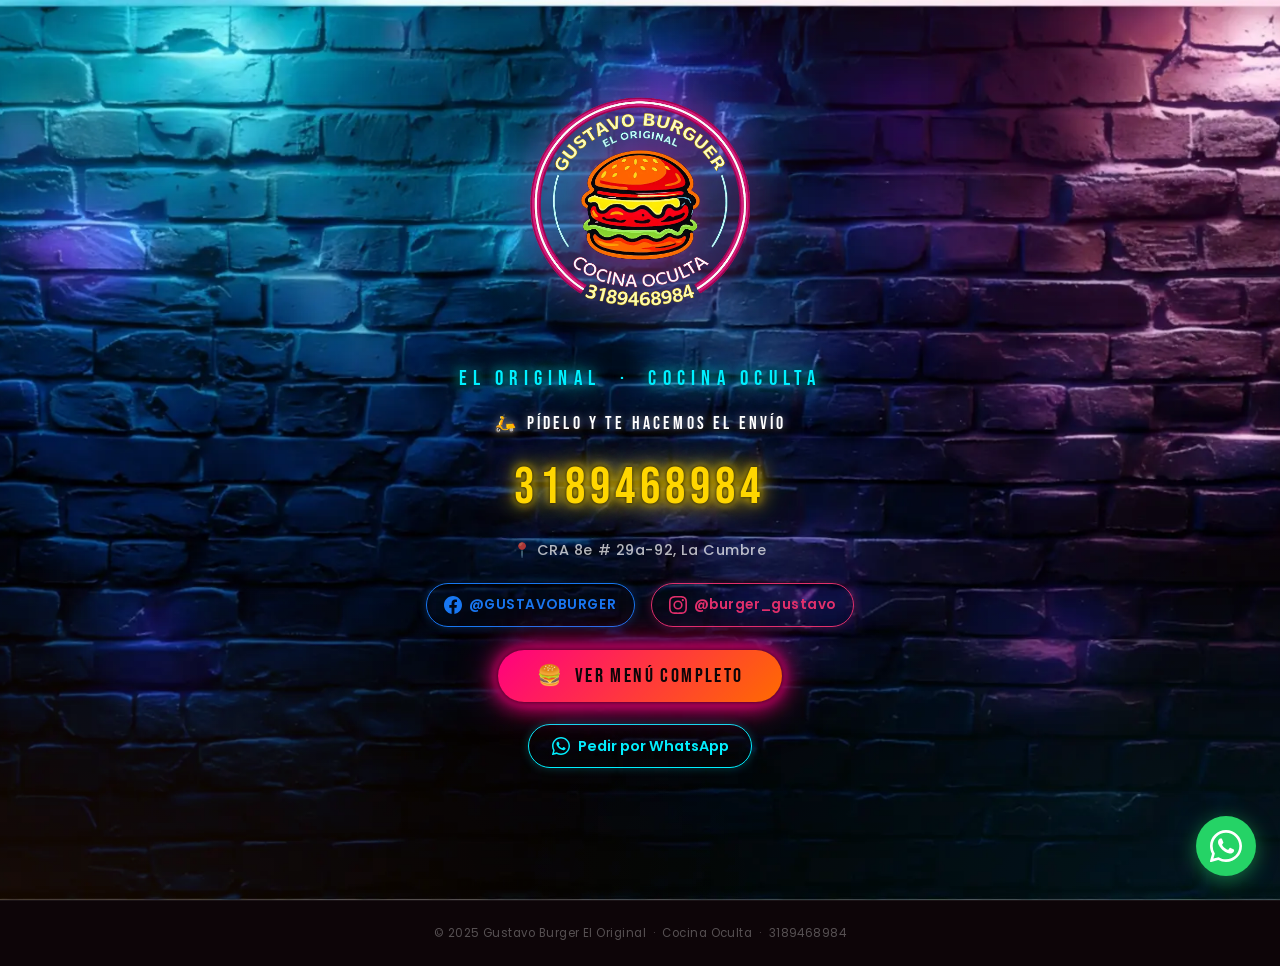
<file: index.html>
<!doctype html>
<html lang="es">
  <head>
    <meta charset="UTF-8" />
    <meta
      name="viewport"
      content="width=device-width, initial-scale=1.0, viewport-fit=cover"
    />
    <meta
      name="description"
      content="Gustavo Burger El Original — Cocina Oculta. Hamburguesas, perros calientes, parrilla y más. Pedidos al 3189468984."
    />
    <meta name="theme-color" content="#0d0508" />
    <title>Gustavo Burger · El Original</title>

    <!-- Google Fonts -->
    <link rel="preconnect" href="https://fonts.googleapis.com" />
    <link rel="preconnect" href="https://fonts.gstatic.com" crossorigin />
    <link
      href="https://fonts.googleapis.com/css2?family=Bebas+Neue&family=Poppins:wght@300;400;500;600;700&display=swap"
      rel="stylesheet"
    />

    <!-- Estilos globales -->
    <link rel="stylesheet" href="styles.css" />
  </head>
  <body>
    <!-- ====================== PORTADA ====================== -->
    <main class="hero">
      <!-- Logo oficial del cliente -->
      <div class="logo-img-wrap">
        <img
          src="images/logo.webp"
          alt="Gustavo Burger El Original — Cocina Oculta"
          fetchpriority="high"
          decoding="async"
        />
      </div>

      <!-- Tagline principal -->
      <p class="hero-tagline">EL ORIGINAL &nbsp;·&nbsp; COCINA OCULTA</p>

      <!-- Mensaje de delivery -->
      <p class="hero-delivery">
        <span>🛵</span>
        PÍDELO Y TE HACEMOS EL ENVÍO
      </p>

      <!-- Teléfono clickeable -->
      <a
        href="tel:3189468984"
        class="hero-phone"
        aria-label="Llamar al 3189468984"
      >
        3189468984
      </a>

      <!-- Dirección -->
      <p class="hero-address">📍 CRA 8e # 29a-92, La Cumbre</p>

      <!-- Redes sociales -->
      <div class="hero-social" aria-label="Redes sociales">
        <!-- Facebook -->
        <a
          href="https://www.facebook.com/share/1brHzKYqXW/"
          target="_blank"
          rel="noopener noreferrer"
          class="social-link fb"
          aria-label="Facebook @GUSTAVOBURGER"
        >
          <svg viewBox="0 0 24 24" aria-hidden="true">
            <path
              d="M24 12.073C24 5.404 18.627 0 12 0S0 5.404 0 12.073C0 18.1 4.388 23.094 10.125 24v-8.437H7.078v-3.49h3.047V9.41c0-3.025 1.791-4.697 4.533-4.697 1.312 0 2.686.236 2.686.236v2.97h-1.513c-1.491 0-1.956.93-1.956 1.885v2.268h3.328l-.532 3.49h-2.796V24C19.612 23.094 24 18.1 24 12.073z"
            />
          </svg>
          @GUSTAVOBURGER
        </a>
        <!-- Instagram -->
        <a
          href="https://www.instagram.com/burger_gustavo?igsh=NHB2Nmo4YnVldnhu"
          target="_blank"
          rel="noopener noreferrer"
          class="social-link ig"
          aria-label="Instagram @burger_gustavo"
        >
          <svg viewBox="0 0 24 24" aria-hidden="true">
            <path
              d="M12 2.163c3.204 0 3.584.012 4.85.07 3.252.148 4.771 1.691 4.919 4.919.058 1.265.069 1.645.069 4.849 0 3.205-.012 3.584-.069 4.849-.149 3.225-1.664 4.771-4.919 4.919-1.266.058-1.644.07-4.85.07-3.204 0-3.584-.012-4.849-.07-3.26-.149-4.771-1.699-4.919-4.92-.058-1.265-.07-1.644-.07-4.849 0-3.204.013-3.583.07-4.849.149-3.227 1.664-4.771 4.919-4.919 1.266-.057 1.645-.069 4.849-.069zM12 0C8.741 0 8.333.014 7.053.072 2.695.272.273 2.69.073 7.052.014 8.333 0 8.741 0 12c0 3.259.014 3.668.072 4.948.2 4.358 2.618 6.78 6.98 6.98C8.333 23.986 8.741 24 12 24c3.259 0 3.668-.014 4.948-.072 4.354-.2 6.782-2.618 6.979-6.98.059-1.28.073-1.689.073-4.948 0-3.259-.014-3.667-.072-4.947-.196-4.354-2.617-6.78-6.979-6.98C15.668.014 15.259 0 12 0zm0 5.838a6.162 6.162 0 100 12.324 6.162 6.162 0 000-12.324zM12 16a4 4 0 110-8 4 4 0 010 8zm6.406-11.845a1.44 1.44 0 100 2.881 1.44 1.44 0 000-2.881z"
            />
          </svg>
          @burger_gustavo
        </a>
      </div>

      <!-- CTA principal -->
      <a href="menu.html" class="btn-primary" aria-label="Ver el menú completo">
        🍔 &nbsp;VER MENÚ COMPLETO
      </a>

      <!-- Botón secundario WhatsApp -->
      <a
        href="https://wa.me/573189468984"
        target="_blank"
        rel="noopener noreferrer"
        class="btn-outline"
        aria-label="Pedir por WhatsApp"
      >
        <svg
          viewBox="0 0 24 24"
          width="18"
          height="18"
          fill="#00F0FF"
          aria-hidden="true"
        >
          <path
            d="M17.472 14.382c-.297-.149-1.758-.867-2.03-.967-.273-.099-.471-.148-.67.15-.197.297-.767.966-.94 1.164-.173.199-.347.223-.644.075-.297-.15-1.255-.463-2.39-1.475-.883-.788-1.48-1.761-1.653-2.059-.173-.297-.018-.458.13-.606.134-.133.298-.347.446-.52.149-.174.198-.298.298-.497.099-.198.05-.371-.025-.52-.075-.149-.669-1.612-.916-2.207-.242-.579-.487-.5-.669-.51-.173-.008-.371-.01-.57-.01-.198 0-.52.074-.792.372-.272.297-1.04 1.016-1.04 2.479 0 1.462 1.065 2.875 1.213 3.074.149.198 2.096 3.2 5.077 4.487.709.306 1.262.489 1.694.625.712.227 1.36.195 1.871.118.571-.085 1.758-.719 2.006-1.413.248-.694.248-1.289.173-1.413-.074-.124-.272-.198-.57-.347z"
          />
          <path
            d="M12 0C5.373 0 0 5.373 0 12c0 2.125.558 4.121 1.532 5.853L.057 23.057a.75.75 0 00.918.918l5.204-1.475A11.952 11.952 0 0012 24c6.627 0 12-5.373 12-12S18.627 0 12 0zm0 22c-1.891 0-3.667-.523-5.188-1.432l-.372-.224-3.862 1.095 1.095-3.861-.224-.372A9.956 9.956 0 012 12C2 6.477 6.477 2 12 2s10 4.477 10 10-4.477 10-10 10z"
          />
        </svg>
        Pedir por WhatsApp
      </a>
    </main>
    <!-- /hero -->

    <!-- ===== FOOTER ===== -->
    <footer class="site-footer">
      © 2025 Gustavo Burger El Original &nbsp;·&nbsp; Cocina Oculta
      &nbsp;·&nbsp; 3189468984
    </footer>

    <!-- ===== BOTÓN FLOTANTE WHATSAPP ===== -->
    <a
      href="https://wa.me/573189468984"
      target="_blank"
      rel="noopener noreferrer"
      class="whatsapp-fab"
      aria-label="Abrir chat de WhatsApp"
    >
      <svg viewBox="0 0 24 24" aria-hidden="true">
        <path
          d="M17.472 14.382c-.297-.149-1.758-.867-2.03-.967-.273-.099-.471-.148-.67.15-.197.297-.767.966-.94 1.164-.173.199-.347.223-.644.075-.297-.15-1.255-.463-2.39-1.475-.883-.788-1.48-1.761-1.653-2.059-.173-.297-.018-.458.13-.606.134-.133.298-.347.446-.52.149-.174.198-.298.298-.497.099-.198.05-.371-.025-.52-.075-.149-.669-1.612-.916-2.207-.242-.579-.487-.5-.669-.51-.173-.008-.371-.01-.57-.01-.198 0-.52.074-.792.372-.272.297-1.04 1.016-1.04 2.479 0 1.462 1.065 2.875 1.213 3.074.149.198 2.096 3.2 5.077 4.487.709.306 1.262.489 1.694.625.712.227 1.36.195 1.871.118.571-.085 1.758-.719 2.006-1.413.248-.694.248-1.289.173-1.413-.074-.124-.272-.198-.57-.347z"
        />
        <path
          d="M12 0C5.373 0 0 5.373 0 12c0 2.125.558 4.121 1.532 5.853L.057 23.057a.75.75 0 00.918.918l5.204-1.475A11.952 11.952 0 0012 24c6.627 0 12-5.373 12-12S18.627 0 12 0zm0 22c-1.891 0-3.667-.523-5.188-1.432l-.372-.224-3.862 1.095 1.095-3.861-.224-.372A9.956 9.956 0 012 12C2 6.477 6.477 2 12 2s10 4.477 10 10-4.477 10-10 10z"
        />
      </svg>
    </a>
  </body>
</html>
</file>
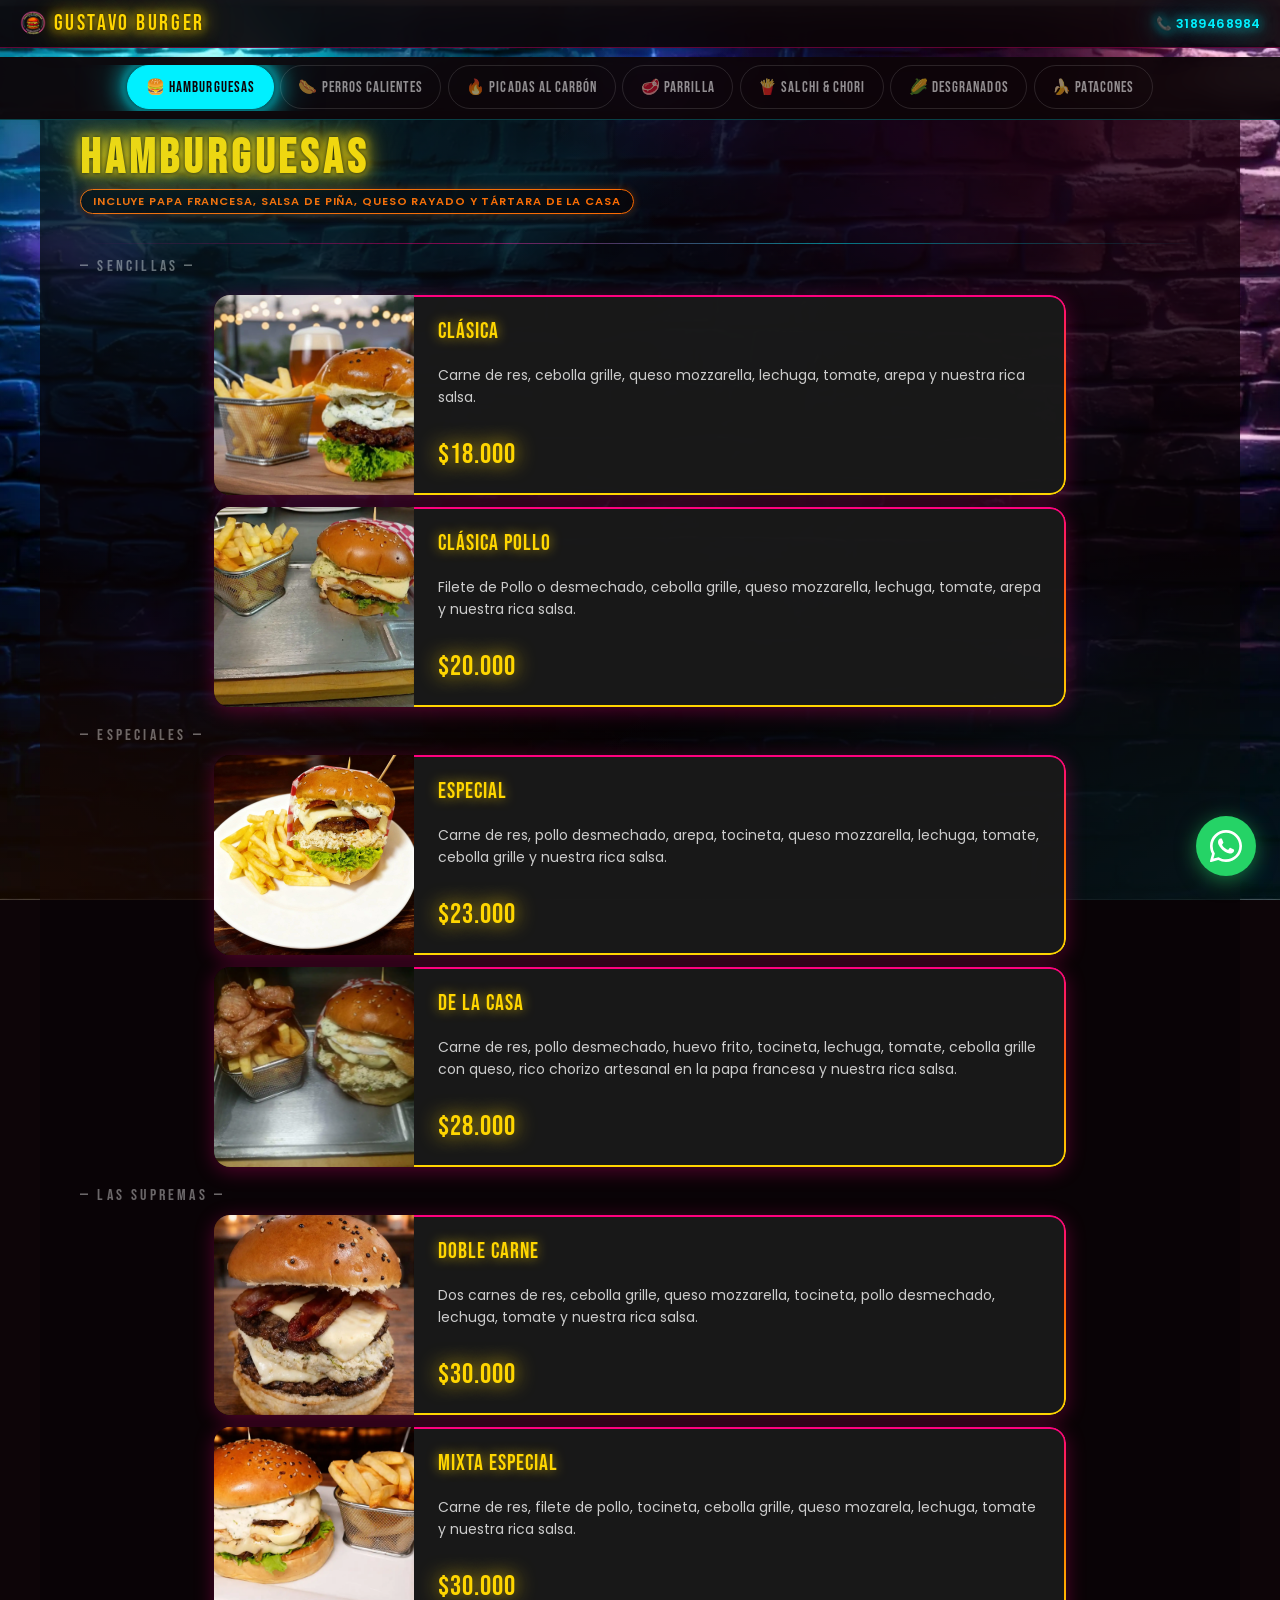
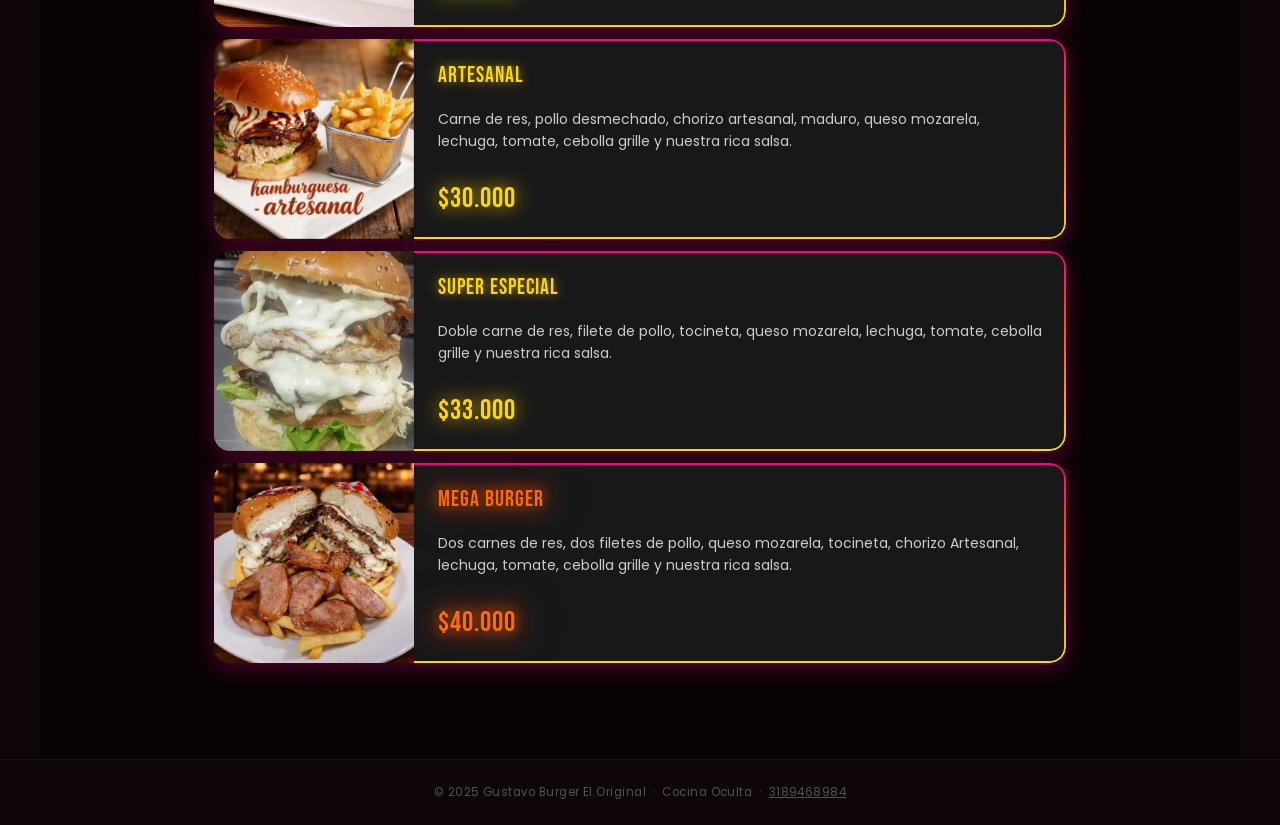
<file: menu.html>
<!doctype html>
<html lang="es">
  <head>
    <meta charset="UTF-8" />
    <meta
      name="viewport"
      content="width=device-width, initial-scale=1.0, viewport-fit=cover"
    />
    <meta name="theme-color" content="#0d0508" />
    <meta
      name="description"
      content="Menú completo de Gustavo Burger El Original — Hamburguesas, Perros Calientes, Parrilla, Picadas, Salchi & Chori Papas, Desgranados y Patacones."
    />
    <title>Menú · Gustavo Burger El Original</title>

    <!-- Google Fonts -->
    <link rel="preconnect" href="https://fonts.googleapis.com" />
    <link rel="preconnect" href="https://fonts.gstatic.com" crossorigin />
    <link
      href="https://fonts.googleapis.com/css2?family=Bebas+Neue&family=Poppins:wght@300;400;500;600;700&display=swap"
      rel="stylesheet"
    />

    <!-- Estilos globales -->
    <link rel="stylesheet" href="styles.css" />
  </head>
  <body>
    <!-- ====================== HEADER ====================== -->
    <header class="site-header">
      <a href="index.html" class="brand" aria-label="Volver a inicio">
        <img
          src="images/logo.webp"
          alt=""
          class="brand-logo"
          aria-hidden="true"
        />
        GUSTAVO BURGER
      </a>
      <a href="tel:3189468984" class="header-phone" aria-label="Llamar">
        📞 3189468984
      </a>
    </header>

    <!-- ====================== TABS NAV ====================== -->
    <nav class="tabs-wrapper" aria-label="Categorías del menú">
      <div class="tabs-scroll" role="tablist">
        <button
          class="tab-btn active"
          role="tab"
          aria-selected="true"
          aria-controls="panel-hamburguesas"
          data-tab="hamburguesas"
        >
          🍔 Hamburguesas
        </button>
        <button
          class="tab-btn"
          role="tab"
          aria-selected="false"
          aria-controls="panel-perros"
          data-tab="perros"
        >
          🌭 Perros Calientes
        </button>
        <button
          class="tab-btn"
          role="tab"
          aria-selected="false"
          aria-controls="panel-picadas"
          data-tab="picadas"
        >
          🔥 Picadas al Carbón
        </button>
        <button
          class="tab-btn"
          role="tab"
          aria-selected="false"
          aria-controls="panel-parrilla"
          data-tab="parrilla"
        >
          🥩 Parrilla
        </button>
        <button
          class="tab-btn"
          role="tab"
          aria-selected="false"
          aria-controls="panel-salchi"
          data-tab="salchi"
        >
          🍟 Salchi &amp; Chori
        </button>
        <button
          class="tab-btn"
          role="tab"
          aria-selected="false"
          aria-controls="panel-desgranados"
          data-tab="desgranados"
        >
          🌽 Desgranados
        </button>
        <button
          class="tab-btn"
          role="tab"
          aria-selected="false"
          aria-controls="panel-patacones"
          data-tab="patacones"
        >
          🍌 Patacones
        </button>
      </div>
    </nav>

    <!-- ====================== CONTENIDO DE TABS ====================== -->
    <main>
      <!-- ===== TAB 1: HAMBURGUESAS ===== -->
      <section
        id="panel-hamburguesas"
        class="tab-panel active"
        role="tabpanel"
        aria-labelledby="tab-hamburguesas"
      >
        <div class="tab-panel-header" style="margin-bottom: 1.2rem">
          <h1 class="category-title neon-title glow-yellow">Hamburguesas</h1>
          <span class="category-badge"
            >Incluye papa francesa, salsa de piña, queso rayado y tártara de la
            casa</span
          >

          <!-- Sub-sección: Sencillas -->
          <hr class="neon-divider" />
          <p
            style="
              font-family: &quot;Bebas Neue&quot;, cursive;
              font-size: 1rem;
              letter-spacing: 0.2em;
              color: rgba(255, 255, 255, 0.4);
              margin-bottom: 0.6rem;
            "
          >
            — SENCILLAS —
          </p>
        </div>

        <div class="products-grid">
          <!-- Clásica -->
          <article class="product-card">
            <div class="product-image-wrapper">
              <img
                src="images/productos/hamburguesas/hamburguesa%20sencilla.webp"
                alt="Hamburguesa Clásica - Gustavo Burger"
                class="product-image"
                loading="lazy"
                width="600"
                height="400"
              />
            </div>
            <div class="product-info">
              <h2 class="product-name">Clásica</h2>
              <p class="product-description">
                Carne de res, cebolla grille, queso mozzarella, lechuga, tomate,
                arepa y nuestra rica salsa.
              </p>
              <span class="product-price glow-white">$18.000</span>
            </div>
          </article>

          <!-- Clásica Pollo -->
          <article class="product-card">
            <div class="product-image-wrapper">
              <img
                src="images/productos/hamburguesas/hamburguesa%20clasica%20pollo.webp"
                alt="Hamburguesa Clásica Pollo - Gustavo Burger"
                class="product-image"
                loading="lazy"
                width="600"
                height="400"
              />
            </div>
            <div class="product-info">
              <h2 class="product-name">Clásica Pollo</h2>
              <p class="product-description">
                Filete de Pollo o desmechado, cebolla grille, queso mozzarella,
                lechuga, tomate, arepa y nuestra rica salsa.
              </p>
              <span class="product-price glow-white">$20.000</span>
            </div>
          </article>
        </div>
        <!-- /sencillas grid -->

        <!-- Sub-sección: Especiales -->
        <p
          style="
            font-family: &quot;Bebas Neue&quot;, cursive;
            font-size: 1rem;
            letter-spacing: 0.2em;
            color: rgba(255, 255, 255, 0.4);
            margin: 1.2rem 0 0.6rem;
          "
        >
          — ESPECIALES —
        </p>

        <div class="products-grid">
          <!-- Especial -->
          <article class="product-card">
            <div class="product-image-wrapper">
              <img
                src="images/productos/hamburguesas/hamburguesa%20especial.webp"
                alt="Hamburguesa Especial - Gustavo Burger"
                class="product-image"
                loading="lazy"
                width="600"
                height="400"
              />
            </div>
            <div class="product-info">
              <h2 class="product-name">Especial</h2>
              <p class="product-description">
                Carne de res, pollo desmechado, arepa, tocineta, queso
                mozzarella, lechuga, tomate, cebolla grille y nuestra rica
                salsa.
              </p>
              <span class="product-price glow-white">$23.000</span>
            </div>
          </article>

          <!-- De la Casa -->
          <article class="product-card">
            <div class="product-image-wrapper">
              <img
                src="images/productos/hamburguesas/hamburguesa de la casa.webp"
                alt="Hamburguesa De la Casa - Gustavo Burger"
                class="product-image"
                loading="lazy"
                width="600"
                height="400"
              />
            </div>
            <div class="product-info">
              <h2 class="product-name">De la Casa</h2>
              <p class="product-description">
                Carne de res, pollo desmechado, huevo frito, tocineta, lechuga,
                tomate, cebolla grille con queso, rico chorizo artesanal en la
                papa francesa y nuestra rica salsa.
              </p>
              <span class="product-price glow-white">$28.000</span>
            </div>
          </article>
        </div>
        <!-- /especiales grid -->

        <!-- Sub-sección: Las Supremas -->
        <p
          style="
            font-family: &quot;Bebas Neue&quot;, cursive;
            font-size: 1rem;
            letter-spacing: 0.2em;
            color: rgba(255, 255, 255, 0.4);
            margin: 1.2rem 0 0.6rem;
          "
        >
          — LAS SUPREMAS —
        </p>

        <div class="products-grid">
          <!-- Doble Carne -->
          <article class="product-card">
            <div class="product-image-wrapper">
              <img
                src="images/productos/hamburguesas/hamburguesa%20doble%20carne.webp"
                alt="Hamburguesa Doble Carne - Gustavo Burger"
                class="product-image"
                loading="lazy"
                width="600"
                height="400"
              />
            </div>
            <div class="product-info">
              <h2 class="product-name">Doble Carne</h2>
              <p class="product-description">
                Dos carnes de res, cebolla grille, queso mozzarella, tocineta,
                pollo desmechado, lechuga, tomate y nuestra rica salsa.
              </p>
              <span class="product-price glow-white">$30.000</span>
            </div>
          </article>

          <!-- Mixta Especial -->
          <article class="product-card">
            <div class="product-image-wrapper">
              <img
                src="images/productos/hamburguesas/hamburguesa%20mixta%20especial.webp"
                alt="Hamburguesa Mixta Especial - Gustavo Burger"
                class="product-image"
                loading="lazy"
                width="600"
                height="400"
              />
            </div>
            <div class="product-info">
              <h2 class="product-name">Mixta Especial</h2>
              <p class="product-description">
                Carne de res, filete de pollo, tocineta, cebolla grille, queso
                mozarela, lechuga, tomate y nuestra rica salsa.
              </p>
              <span class="product-price glow-white">$30.000</span>
            </div>
          </article>

          <!-- Artesanal -->
          <article class="product-card">
            <div class="product-image-wrapper">
              <img
                src="images/productos/hamburguesas/hamburguesa%20artesanal.webp"
                alt="Hamburguesa Artesanal - Gustavo Burger"
                class="product-image"
                loading="lazy"
                width="600"
                height="400"
              />
            </div>
            <div class="product-info">
              <h2 class="product-name">Artesanal</h2>
              <p class="product-description">
                Carne de res, pollo desmechado, chorizo artesanal, maduro, queso
                mozarela, lechuga, tomate, cebolla grille y nuestra rica salsa.
              </p>
              <span class="product-price glow-white">$30.000</span>
            </div>
          </article>

          <!-- Super Especial -->
          <article class="product-card">
            <div class="product-image-wrapper">
              <img
                src="images/productos/hamburguesas/hamburguesa%20super%20especial.webp"
                alt="Hamburguesa Super Especial - Gustavo Burger"
                class="product-image"
                loading="lazy"
                width="600"
                height="400"
              />
            </div>
            <div class="product-info">
              <h2 class="product-name">Super Especial</h2>
              <p class="product-description">
                Doble carne de res, filete de pollo, tocineta, queso mozarela,
                lechuga, tomate, cebolla grille y nuestra rica salsa.
              </p>
              <span class="product-price glow-white">$33.000</span>
            </div>
          </article>

          <!-- Mega Burger -->
          <article
            class="product-card"
            style="border-color: rgba(255, 107, 0, 0.45)"
          >
            <div class="product-image-wrapper">
              <img
                src="images/productos/hamburguesas/hamburguesa%20mega%20burger.webp"
                alt="Mega Burger - Gustavo Burger"
                class="product-image"
                loading="lazy"
                width="600"
                height="400"
              />
            </div>
            <div class="product-info">
              <h2
                class="product-name"
                style="color: var(--orange); text-shadow: var(--glow-orange)"
              >
                Mega Burger
              </h2>
              <p class="product-description">
                Dos carnes de res, dos filetes de pollo, queso mozarela,
                tocineta, chorizo Artesanal, lechuga, tomate, cebolla grille y
                nuestra rica salsa.
              </p>
              <span
                class="product-price"
                style="color: var(--orange); text-shadow: var(--glow-orange)"
                >$40.000</span
              >
            </div>
          </article>
        </div>
        <!-- /supremas grid -->
      </section>
      <!-- /hamburguesas -->

      <!-- ===== TAB 2: PERROS CALIENTES ===== -->
      <section
        id="panel-perros"
        class="tab-panel"
        role="tabpanel"
        aria-labelledby="tab-perros"
      >
        <div style="margin-bottom: 1.2rem">
          <h1 class="category-title neon-title glow-cyan">Perros Calientes</h1>
          <span class="category-badge"
            >Incluye papa francesa, salsa de piña, queso rayado y tártara de la
            casa</span
          >
          <div class="category-note">
            Todos nuestros perros son preparados con:
            <strong
              >salchicha americana, cebolla grille y queso mozarela
              gratinado</strong
            >
            y nuestras ricas salsas.
          </div>
        </div>

        <div class="products-grid">
          <!-- Perro Clásico -->
          <article class="product-card">
            <div class="product-image-wrapper">
              <img
                src="images/productos/perros%20calientes/perro%20clasico.webp"
                alt="Perro Clásico - Gustavo Burger"
                class="product-image"
                loading="lazy"
                width="600"
                height="400"
              />
            </div>
            <div class="product-info">
              <h2 class="product-name">Perro Clásico</h2>
              <p class="product-description">Lechuga, tomate, papa Ripi.</p>
              <span class="product-price glow-white">$16.000</span>
            </div>
          </article>

          <!-- Perro Especial -->
          <article class="product-card">
            <div class="product-image-wrapper">
              <img
                src="images/productos/perros%20calientes/perro%20especial.webp"
                alt="Perro Especial - Gustavo Burger"
                class="product-image"
                loading="lazy"
                width="600"
                height="400"
              />
            </div>
            <div class="product-info">
              <h2 class="product-name">Perro Especial</h2>
              <p class="product-description">
                Lechuga, tomate, papa Ripi, tocineta.
              </p>
              <span class="product-price glow-white">$19.000</span>
            </div>
          </article>

          <!-- Perro Americano -->
          <article class="product-card">
            <div class="product-image-wrapper">
              <img
                src="images/productos/perros%20calientes/perro%20americano.webp"
                alt="Perro Americano - Gustavo Burger"
                class="product-image"
                loading="lazy"
                width="600"
                height="400"
              />
            </div>
            <div class="product-info">
              <h2 class="product-name">Perro Americano</h2>
              <p class="product-description">
                Lechuga, tomate, papa Ripi, pollo desmechado.
              </p>
              <span class="product-price glow-white">$23.000</span>
            </div>
          </article>

          <!-- Perro Loco Americano -->
          <article class="product-card">
            <div class="product-image-wrapper">
              <img
                src="images/productos/perros%20calientes/perro%20loco%20americano.webp"
                alt="Perro Loco Americano - Gustavo Burger"
                class="product-image"
                loading="lazy"
                width="600"
                height="400"
              />
            </div>
            <div class="product-info">
              <h2 class="product-name">Perro Loco Americano</h2>
              <p class="product-description">Carne picada, pollo desmechado.</p>
              <span class="product-price glow-white">$25.000</span>
            </div>
          </article>

          <!-- Choriperro -->
          <article class="product-card">
            <div class="product-image-wrapper">
              <img
                src="images/productos/perros%20calientes/choriperro.webp"
                alt="Choriperro - Gustavo Burger"
                class="product-image"
                loading="lazy"
                width="600"
                height="400"
              />
            </div>
            <div class="product-info">
              <h2 class="product-name">Choriperro</h2>
              <p class="product-description">
                Chorizo picado, cebolla grille, lechuga, tomate, papa ripio,
                tártara de la casa y queso mozzarella gratinado.
              </p>
              <span class="product-price glow-white">$ 23.000</span>
            </div>
          </article>

          <!-- Mega Perro Gustavo Burguer -->
          <article
            class="product-card"
            style="border-color: rgba(255, 107, 0, 0.45)"
          >
            <div class="product-image-wrapper">
              <img
                src="images/productos/perros%20calientes/mega%20perro%20gustavo%20burger.webp"
                alt="Mega Perro Gustavo Burger - Gustavo Burger"
                class="product-image"
                loading="lazy"
                width="600"
                height="400"
              />
            </div>
            <div class="product-info">
              <h2
                class="product-name"
                style="color: var(--orange); text-shadow: var(--glow-orange)"
              >
                Mega Perro Gustavo Burguer
              </h2>
              <p class="product-description">
                Dos salchichas americanas, carne picada, pollo desmechado, maíz
                y tocineta.
              </p>
              <span
                class="product-price"
                style="color: var(--orange); text-shadow: var(--glow-orange)"
                >$40.000</span
              >
            </div>
          </article>
        </div>
        <!-- /perros grid -->
      </section>
      <!-- /perros -->

      <!-- ===== TAB 3: PICADAS AL CARBÓN ===== -->
      <section
        id="panel-picadas"
        class="tab-panel"
        role="tabpanel"
        aria-labelledby="tab-picadas"
      >
        <div style="margin-bottom: 1.2rem">
          <h1
            class="category-title neon-title"
            style="color: var(--orange); text-shadow: var(--glow-orange)"
          >
            Picadas al Carbón
          </h1>
          <span class="category-badge"
            >Incluye salsa de piña, queso rayado y tártara de la casa</span
          >
          <div
            class="category-note"
            style="
              border-color: var(--orange);
              color: rgba(255, 107, 0, 0.85);
              background: rgba(255, 107, 0, 0.06);
            "
          >
            ¡Perfecta para compartir! No te quedes con las ganas...
          </div>
        </div>

        <div class="products-grid">
          <!-- Picada Original -->
          <article class="product-card">
            <div class="product-image-wrapper">
              <img
                src="images/productos/picadas%20al%20carbon/picada%20original.webp"
                alt="Picada Original - Gustavo Burger"
                class="product-image"
                loading="lazy"
                width="600"
                height="400"
              />
            </div>
            <div class="product-info">
              <h2 class="product-name">Picada Original</h2>
              <p class="product-description">
                Carne picada, filete de pollo, salchicha americana, chorizo
                artesanal, chicharrón, maíz, queso mozarela gratinado y
                tocineta.
              </p>
              <span class="product-price glow-white">$50.000</span>
            </div>
          </article>

          <!-- Picada Especial -->
          <article class="product-card">
            <div class="product-image-wrapper">
              <img
                src="images/productos/picadas%20al%20carbon/picada%20especial.webp"
                alt="Picada Especial - Gustavo Burger"
                class="product-image"
                loading="lazy"
                width="600"
                height="400"
              />
            </div>
            <div class="product-info">
              <h2 class="product-name">Picada Especial</h2>
              <p class="product-description">
                Costilla, pernil mixto, chorizo artesanal, lomo de cerdo, rica
                papa amarilla y papa francesa.
              </p>
              <span class="product-price glow-white">$60.000</span>
            </div>
          </article>

          <!-- Picada Gustavo Burguer -->
          <article
            class="product-card"
            style="border-color: rgba(255, 107, 0, 0.45)"
          >
            <div class="product-image-wrapper">
              <img
                src="images/productos/picadas%20al%20carbon/picada-gustavo-burger.webp"
                alt="Picada Gustavo Burger - Gustavo Burger"
                class="product-image"
                loading="lazy"
                width="600"
                height="400"
              />
            </div>
            <div class="product-info">
              <h2
                class="product-name"
                style="color: var(--orange); text-shadow: var(--glow-orange)"
              >
                Picada Gustavo Burguer
              </h2>
              <p class="product-description">
                Chata, pernil, mixta, costilla, lomo de cerdo, chorizo
                artesanal, salchicha americana, rellena, papa amarilla y papa
                francesa.
              </p>
              <span
                class="product-price"
                style="color: var(--orange); text-shadow: var(--glow-orange)"
                >$70.000</span
              >
            </div>
          </article>
        </div>
        <!-- /picadas grid -->
      </section>
      <!-- /picadas -->

      <!-- ===== TAB 4: PARRILLA GUSTAVO BURGER ===== -->
      <section
        id="panel-parrilla"
        class="tab-panel"
        role="tabpanel"
        aria-labelledby="tab-parrilla"
      >
        <div style="margin-bottom: 1.2rem">
          <h1 class="category-title neon-title glow-pink">Parrilla</h1>
          <span class="category-badge"
            >Incluye salsa de piña, queso rayado y tártara de la casa</span
          >
        </div>

        <div class="products-grid">
          <!-- Chata al Carbón -->
          <article class="product-card">
            <div class="product-image-wrapper">
              <img
                src="images/productos/parrilla/chata%20al%20carbon.webp"
                alt="Chata al Carbón - Gustavo Burger"
                class="product-image"
                loading="lazy"
                width="600"
                height="400"
              />
            </div>
            <div class="product-info">
              <h2 class="product-name">Chata al Carbón</h2>
              <p class="product-description">
                Acompañada de papa francesa, ensalada fresca y chorizo
                artesanal.
              </p>
              <span class="product-price glow-white">$35.000</span>
            </div>
          </article>

          <!-- Costilla BBQ -->
          <article class="product-card">
            <div class="product-image-wrapper">
              <img
                src="images/productos/parrilla/costillas%20bbq.webp"
                alt="Costilla BBQ - Gustavo Burger"
                class="product-image"
                style="object-position: top"
                loading="lazy"
                width="600"
                height="400"
              />
            </div>
            <div class="product-info">
              <h2 class="product-name">Costilla BBQ</h2>
              <p class="product-description">
                Costilla bañada en salsa BBQ, acompañada de chorizo artesanal y
                papa francesa.
              </p>
              <span class="product-price glow-white">$35.000</span>
            </div>
          </article>

          <!-- Alitas BBQ y Miel Mostaza -->
          <article class="product-card">
            <div class="product-image-wrapper">
              <img
                src="images/productos/parrilla/alitas%20bbq%20miel%20mostaza.webp"
                alt="Alitas BBQ y Miel Mostaza - Gustavo Burger"
                class="product-image"
                loading="lazy"
                width="600"
                height="400"
              />
            </div>
            <div class="product-info">
              <h2 class="product-name">Alitas BBQ y Miel Mostaza</h2>
              <p class="product-description">
                Alitas empanizadas en salsa BBQ y miel mostaza, acompañadas de
                papa francesa.
              </p>
              <span class="product-price glow-white">$35.000</span>
            </div>
          </article>

          <!-- Pernil Mixto -->
          <article class="product-card">
            <div class="product-image-wrapper">
              <img
                src="images/productos/parrilla/pernil%20mixto.webp"
                alt="Pernil Mixto - Gustavo Burger"
                class="product-image"
                loading="lazy"
                width="600"
                height="400"
              />
            </div>
            <div class="product-info">
              <h2 class="product-name">Pernil Mixto</h2>
              <p class="product-description">
                Pernil mixto apanado con chorizo artesanal, acompañado de
                ensalada fresca y papa francesa.
              </p>
              <span class="product-price glow-white">$22.000</span>
            </div>
          </article>

          <!-- Filete de Pechuga -->
          <article class="product-card">
            <div class="product-image-wrapper">
              <img
                src="images/productos/parrilla/filete%20de%20pechuga.webp"
                alt="Filete de Pechuga - Gustavo Burger"
                class="product-image"
                loading="lazy"
                width="600"
                height="400"
              />
            </div>
            <div class="product-info">
              <h2 class="product-name">Filete de Pechuga</h2>
              <p class="product-description">
                Filete de pechuga a la plancha con chorizo artesanal, acompañado
                de ensalada fresca y papa francesa.
              </p>
              <span class="product-price glow-white">$22.000</span>
            </div>
          </article>

          <!-- Pechuga a la Plancha -->
          <article class="product-card">
            <div class="product-image-wrapper">
              <img
                src="images/productos/parrilla/pechuga%20plancha.webp"
                alt="Pechuga a la Plancha - Gustavo Burger"
                class="product-image"
                loading="lazy"
                width="600"
                height="400"
              />
            </div>
            <div class="product-info">
              <h2 class="product-name">Pechuga a la Plancha</h2>
              <p class="product-description">
                Pechuga (450g) asada, acompañada de chorizo artesanal, ensalada
                fresca y papa francesa.
              </p>
              <span class="product-price glow-white">$28.000</span>
            </div>
          </article>

          <!-- Pechuga Ranchera -->
          <article
            class="product-card"
            style="border-color: rgba(255, 0, 128, 0.45)"
          >
            <div class="product-image-wrapper">
              <img
                src="images/productos/parrilla/pechuga%20ranchera.webp"
                alt="Pechuga Ranchera - Gustavo Burger"
                class="product-image"
                loading="lazy"
                width="600"
                height="400"
              />
            </div>
            <div class="product-info">
              <h2
                class="product-name"
                style="color: var(--pink); text-shadow: var(--glow-pink)"
              >
                Pechuga Ranchera
              </h2>
              <p class="product-description">
                Pechuga asada con queso mozarela gratinado y tocineta,
                acompañada de papa amarilla y ensalada fresca.
              </p>
              <span
                class="product-price"
                style="color: var(--pink); text-shadow: var(--glow-pink)"
                >$35.000</span
              >
            </div>
          </article>
        </div>
        <!-- /parrilla grid -->

        <p
          style="
            font-family: &quot;Bebas Neue&quot;, cursive;
            font-size: 1.1rem;
            letter-spacing: 0.12em;
            color: rgba(255, 255, 255, 0.35);
            margin-top: 1.5rem;
            text-align: center;
          "
        >
          "SABOR QUE CONQUISTA DESDE EL PRIMER MORDISCO."
        </p>
      </section>
      <!-- /parrilla -->

      <!-- ===== TAB 5: SALCHI & CHORI PAPAS ===== -->
      <section
        id="panel-salchi"
        class="tab-panel"
        role="tabpanel"
        aria-labelledby="tab-salchi"
      >
        <div style="margin-bottom: 1.2rem">
          <h1 class="category-title neon-title glow-yellow">
            Salchi &amp; Chori Papas
          </h1>
          <span class="category-badge"
            >Incluye salsa de piña, queso rayado y tártara de la casa</span
          >
          <div class="category-note">
            <strong>Salchicha y chorizo artesanal americano</strong>
          </div>
        </div>

        <!-- Básicas -->
        <p
          style="
            font-family: &quot;Bebas Neue&quot;, cursive;
            font-size: 0.95rem;
            letter-spacing: 0.2em;
            color: rgba(255, 255, 255, 0.4);
            margin-bottom: 0.6rem;
          "
        >
          — BÁSICAS —
        </p>

        <div class="products-grid" style="margin-bottom: 1rem">
          <!-- Salchipapa -->
          <article class="product-card">
            <div class="product-image-wrapper">
              <img
                src="images/productos/salchi%20y%20chori%20papas/salchipapa.webp"
                alt="Salchipapa - Gustavo Burger"
                class="product-image"
                loading="lazy"
                width="600"
                height="400"
              />
            </div>
            <div class="product-info">
              <h2 class="product-name">Salchipapa</h2>
              <p class="product-description">
                Papa francesa con salchicha americana.
              </p>
              <span class="product-price glow-white">$17.000</span>
            </div>
          </article>

          <!-- Choripapa -->
          <article class="product-card">
            <div class="product-image-wrapper">
              <img
                src="images/productos/salchi%20y%20chori%20papas/choripapa.webp"
                alt="Choripapa - Gustavo Burger"
                class="product-image"
                loading="lazy"
                width="600"
                height="400"
              />
            </div>
            <div class="product-info">
              <h2 class="product-name">Choripapa</h2>
              <p class="product-description">
                Papa francesa con chorizo artesanal.
              </p>
              <span class="product-price glow-white">$17.000</span>
            </div>
          </article>

          <!-- Chorimixto -->
          <article class="product-card">
            <div class="product-image-wrapper">
              <img
                src="images/productos/salchi%20y%20chori%20papas/chorimixto.webp"
                alt="Chorimixto - Gustavo Burger"
                class="product-image"
                loading="lazy"
                width="600"
                height="400"
              />
            </div>
            <div class="product-info">
              <h2 class="product-name">Chorimixto</h2>
              <p class="product-description">
                Papa francesa con salchicha americana y chorizo artesanal.
              </p>
              <span class="product-price glow-white">$21.000</span>
            </div>
          </article>
        </div>

        <!-- Especiales -->
        <p
          style="
            font-family: &quot;Bebas Neue&quot;, cursive;
            font-size: 0.95rem;
            letter-spacing: 0.2em;
            color: rgba(255, 255, 255, 0.4);
            margin-bottom: 0.6rem;
          "
        >
          — ESPECIALES —
        </p>

        <div class="products-grid">
          <!-- Salchipapa Especial -->
          <article class="product-card">
            <div class="product-image-slider">
              <img
                src="images/productos/salchi%20y%20chori%20papas/salchipapa especial 1.webp"
                alt="Salchipapa Especial - Gustavo Burger"
                class="slider-img"
                loading="lazy"
                width="600"
                height="400"
              />
              <img
                src="images/productos/salchi%20y%20chori%20papas/salchipapa especial 2.webp"
                alt="Salchipapa Especial vista 2 - Gustavo Burger"
                class="slider-img"
                loading="lazy"
                width="600"
                height="400"
              />
            </div>
            <div class="product-info">
              <h2 class="product-name">Salchipapa Especial</h2>
              <p class="product-description">
                Papa francesa, salchicha americana, papa Ripi, queso rallado,
                salsa, pollo desmechado, queso mozarela gratinado.
              </p>
              <span class="product-price glow-white">$28.000</span>
            </div>
          </article>

          <!-- Choripapa Especial -->
          <article class="product-card">
            <div class="product-image-wrapper">
              <img
                src="images/productos/salchi%20y%20chori%20papas/choripapa%20especial.webp"
                alt="Choripapa Especial - Gustavo Burger"
                class="product-image"
                loading="lazy"
                width="600"
                height="400"
              />
            </div>
            <div class="product-info">
              <h2 class="product-name">Choripapa Especial</h2>
              <p class="product-description">
                Papa francesa, chorizo artesanal, papa Ripi, queso rallado,
                salsa, pollo desmechado, queso mozarela gratinado.
              </p>
              <span class="product-price glow-white">$28.000</span>
            </div>
          </article>

          <!-- Papas Locas -->
          <article
            class="product-card"
            style="border-color: rgba(255, 107, 0, 0.45)"
          >
            <div class="product-image-wrapper">
              <img
                src="images/productos/salchi%20y%20chori%20papas/papas%20locas.webp"
                alt="Papas Locas - Gustavo Burger"
                class="product-image"
                loading="lazy"
                width="600"
                height="400"
              />
            </div>
            <div class="product-info">
              <h2
                class="product-name"
                style="color: var(--orange); text-shadow: var(--glow-orange)"
              >
                Papas Locas
              </h2>
              <p class="product-description">
                Papa francesa, carne picada, pollo desmechado, jamón, queso
                mozarela, chorizo artesanal y rica salsa.
              </p>
              <span
                class="product-price"
                style="color: var(--orange); text-shadow: var(--glow-orange)"
                >$38.000</span
              >
            </div>
          </article>
        </div>
        <!-- /salchi grid -->

        <p
          style="
            font-family: &quot;Bebas Neue&quot;, cursive;
            font-size: 1.05rem;
            letter-spacing: 0.12em;
            color: rgba(255, 255, 255, 0.35);
            margin-top: 1.5rem;
            text-align: center;
          "
        >
          "AQUÍ LAS PAPAS NO SON NORMALES, SON CRIMINALES."
        </p>
      </section>
      <!-- /salchi -->

      <!-- ===== TAB 6: DESGRANADOS ===== -->
      <section
        id="panel-desgranados"
        class="tab-panel"
        role="tabpanel"
        aria-labelledby="tab-desgranados"
      >
        <div style="margin-bottom: 1.2rem">
          <h1 class="category-title neon-title glow-cyan">Desgranados</h1>
          <span class="category-badge"
            >Incluye salsa de piña, queso rayado y tártara de la casa</span
          >
        </div>

        <div class="products-grid">
          <!-- Desgranado de Pollo -->
          <article class="product-card">
            <div class="product-image-wrapper">
              <img
                src="images/productos/desgranados/desgrando%20pollo.webp"
                alt="Desgranado de Pollo - Gustavo Burger"
                class="product-image"
                loading="lazy"
                width="600"
                height="400"
              />
            </div>
            <div class="product-info">
              <h2 class="product-name">Desgranado de Pollo</h2>
              <p class="product-description">
                Maíz dulce con pollo desmechado y cebolla grille, nuestra rica
                salsa y queso mozzarella gratinado.
              </p>
              <span class="product-price glow-white">$26.000</span>
            </div>
          </article>

          <!-- Desgranado de Carne -->
          <article class="product-card">
            <div class="product-image-wrapper">
              <img
                src="images/productos/desgranados/desgranado%20carne.webp"
                alt="Desgranado de Carne - Gustavo Burger"
                class="product-image"
                loading="lazy"
                width="600"
                height="400"
              />
            </div>
            <div class="product-info">
              <h2 class="product-name">Desgranado de Carne</h2>
              <p class="product-description">
                Maíz dulce con carne picada y cebolla grille, rica salsa de la
                casa y queso mozzarella gratinado.
              </p>
              <span class="product-price glow-white">$26.000</span>
            </div>
          </article>

          <!-- Desgranado Especial -->
          <article
            class="product-card"
            style="border-color: rgba(0, 240, 255, 0.4)"
          >
            <div class="product-image-wrapper">
              <img
                src="images/productos/desgranados/desgranado%20especial.webp"
                alt="Desgranado Especial - Gustavo Burger"
                class="product-image"
                loading="lazy"
                width="600"
                height="400"
              />
            </div>
            <div class="product-info">
              <h2
                class="product-name"
                style="color: var(--cyan); text-shadow: var(--glow-cyan)"
              >
                Desgranado Especial
              </h2>
              <p class="product-description">
                Delicioso maíz dulce acompañado de carne picada, pollo
                desmechado y cebolla grille, bañado con nuestra rica salsa,
                queso mozzarella gratinado y crujiente tocineta.
              </p>
              <span
                class="product-price"
                style="color: var(--cyan); text-shadow: var(--glow-cyan)"
                >$30.000</span
              >
            </div>
          </article>

          <!-- El Burrito Original -->
          <article class="product-card">
            <div class="product-image-wrapper">
              <img
                src="images/productos/desgranados/El%20Burrito%20Original.webp"
                alt="El Burrito Original - Gustavo Burger"
                class="product-image"
                loading="lazy"
                width="600"
                height="400"
              />
            </div>
            <div class="product-info">
              <h2 class="product-name">El Burrito Original</h2>
              <p class="product-description">
                Jamón, salchicha, maíz, carne picada, pollo desmechado y salsa
                tártara de la casa.
              </p>
              <span class="product-price glow-white">$23.000</span>
            </div>
          </article>
        </div>
        <!-- /desgranados grid -->

        <p
          style="
            font-family: &quot;Bebas Neue&quot;, cursive;
            font-size: 1.05rem;
            letter-spacing: 0.12em;
            color: rgba(255, 255, 255, 0.35);
            margin-top: 1.5rem;
            text-align: center;
          "
        >
          "DESGRANADO QUE SE RESPETA, BIEN CARGADO Y BIEN GRATINADO."
        </p>
      </section>
      <!-- /desgranados -->

      <!-- ===== TAB 7: PATACONES ===== -->
      <section
        id="panel-patacones"
        class="tab-panel"
        role="tabpanel"
        aria-labelledby="tab-patacones"
      >
        <div style="margin-bottom: 1.2rem">
          <h1 class="category-title neon-title glow-orange">Patacones</h1>
          <span class="category-badge"
            >Incluye salsa de piña, queso rayado y tártara de la casa</span
          >
          <div
            class="category-note"
            style="
              border-color: var(--orange);
              color: rgba(255, 107, 0, 0.85);
              background: rgba(255, 107, 0, 0.06);
            "
          >
            Base: <strong>Plátano Maduro</strong>
          </div>
        </div>

        <div class="products-grid">
          <!-- Patacón de Carne -->
          <article class="product-card">
            <div class="product-image-wrapper">
              <img
                src="images/productos/patacones/patacon%20carne.webp"
                alt="Patacón de Carne - Gustavo Burger"
                class="product-image"
                loading="lazy"
                width="600"
                height="400"
              />
            </div>
            <div class="product-info">
              <h2 class="product-name">Patacón de Carne</h2>
              <p class="product-description">
                Patacón Maduro, Carne Picada, Chorizo Artesanal, Cebolla grille,
                Queso Mozarela gratinado.
              </p>
              <span class="product-price glow-white">$28.000</span>
            </div>
          </article>

          <!-- Patacón de Pollo -->
          <article class="product-card">
            <div class="product-image-wrapper">
              <img
                src="images/productos/patacones/patacon%20pollo.webp"
                alt="Patacón de Pollo - Gustavo Burger"
                class="product-image"
                loading="lazy"
                width="600"
                height="400"
              />
            </div>
            <div class="product-info">
              <h2 class="product-name">Patacón de Pollo</h2>
              <p class="product-description">
                Patacón Maduro, Pollo desmechado, Chorizo Artesanal, Cebolla
                grille, Queso Mozarela gratinado.
              </p>
              <span class="product-price glow-white">$28.000</span>
            </div>
          </article>

          <!-- Patacón Especial -->
          <article class="product-card">
            <div class="product-image-wrapper">
              <img
                src="images/productos/patacones/patacon%20especial.webp"
                alt="Patacón Especial - Gustavo Burger"
                class="product-image"
                loading="lazy"
                width="600"
                height="400"
              />
            </div>
            <div class="product-info">
              <h2 class="product-name">Patacón Especial</h2>
              <p class="product-description">
                Patacón Maduro, Carne Picada, Pollo desmechado, Chorizo
                artesanal, Cebolla grille, Queso Mozarela gratinado.
              </p>
              <span class="product-price glow-white">$30.000</span>
            </div>
          </article>

          <!-- Patacón Super Especial -->
          <article
            class="product-card"
            style="border-color: rgba(255, 107, 0, 0.45)"
          >
            <div class="product-image-wrapper">
              <img
                src="images/productos/patacones/patacon super especial.webp"
                alt="Patacón Super Especial - Gustavo Burger"
                class="product-image"
                loading="lazy"
                width="600"
                height="400"
              />
            </div>
            <div class="product-info">
              <h2
                class="product-name"
                style="color: var(--orange); text-shadow: var(--glow-orange)"
              >
                Patacón Super Especial
              </h2>
              <p class="product-description">
                Patacón Maduro, Carne Picada, Pollo desmechado, Chorizo
                Artesanal, Cebolla grille, Maíz Dulce, Queso Mozarela gratinado
                y tocineta.
              </p>
              <span
                class="product-price"
                style="color: var(--orange); text-shadow: var(--glow-orange)"
                >$35.000</span
              >
            </div>
          </article>
        </div>
        <!-- /patacones grid -->

        <p
          style="
            font-family: &quot;Bebas Neue&quot;, cursive;
            font-size: 1.05rem;
            letter-spacing: 0.12em;
            color: rgba(255, 255, 255, 0.35);
            margin-top: 1.5rem;
            text-align: center;
          "
        >
          "NO TE QUEDES CON LAS GANAS... ¡HAZ TU PEDIDO AHORA!"
        </p>
      </section>
      <!-- /patacones -->
    </main>

    <!-- ===== FOOTER ===== -->
    <footer class="site-footer">
      © 2025 Gustavo Burger El Original &nbsp;·&nbsp; Cocina Oculta
      &nbsp;·&nbsp;
      <a href="tel:3189468984" style="color: inherit">3189468984</a>
    </footer>

    <!-- ===== BOTÓN FLOTANTE WHATSAPP ===== -->
    <a
      href="https://wa.me/573189468984"
      target="_blank"
      rel="noopener noreferrer"
      class="whatsapp-fab"
      aria-label="Hacer pedido por WhatsApp"
    >
      <svg viewBox="0 0 24 24" aria-hidden="true">
        <path
          d="M17.472 14.382c-.297-.149-1.758-.867-2.03-.967-.273-.099-.471-.148-.67.15-.197.297-.767.966-.94 1.164-.173.199-.347.223-.644.075-.297-.15-1.255-.463-2.39-1.475-.883-.788-1.48-1.761-1.653-2.059-.173-.297-.018-.458.13-.606.134-.133.298-.347.446-.52.149-.174.198-.298.298-.497.099-.198.05-.371-.025-.52-.075-.149-.669-1.612-.916-2.207-.242-.579-.487-.5-.669-.51-.173-.008-.371-.01-.57-.01-.198 0-.52.074-.792.372-.272.297-1.04 1.016-1.04 2.479 0 1.462 1.065 2.875 1.213 3.074.149.198 2.096 3.2 5.077 4.487.709.306 1.262.489 1.694.625.712.227 1.36.195 1.871.118.571-.085 1.758-.719 2.006-1.413.248-.694.248-1.289.173-1.413-.074-.124-.272-.198-.57-.347z"
        />
        <path
          d="M12 0C5.373 0 0 5.373 0 12c0 2.125.558 4.121 1.532 5.853L.057 23.057a.75.75 0 00.918.918l5.204-1.475A11.952 11.952 0 0012 24c6.627 0 12-5.373 12-12S18.627 0 12 0zm0 22c-1.891 0-3.667-.523-5.188-1.432l-.372-.224-3.862 1.095 1.095-3.861-.224-.372A9.956 9.956 0 012 12C2 6.477 6.477 2 12 2s10 4.477 10 10-4.477 10-10 10z"
        />
      </svg>
    </a>

    <!-- Script de tabs -->
    <script src="script.js"></script>
  </body>
</html>
</file>
<file: styles.css>
/* ============================================================
   GUSTAVO BURGER - EL ORIGINAL | Menú Digital
   styles.css — Estilos globales compartidos
   ============================================================ */

/* ===== GOOGLE FONTS ===== */
@import url('https://fonts.googleapis.com/css2?family=Bebas+Neue&family=Poppins:wght@300;400;500;600;700&display=swap');

/* ===== VARIABLES ===== */
:root {
  --pink:    #FF0080;
  --cyan:    #00F0FF;
  --orange:  #FF6B00;
  --yellow:  #FFD600;
  --bg:      #0d0508;
  --card:    #1a1a1a;
  --card2:   #141014;
  --white:   #ffffff;
  --gray:    #aaaaaa;

  --glow-pink:   0 0 6px #000, 0 0 10px #FF0080, 0 0 24px #FF0080, 0 0 48px rgba(255,0,128,.5);
  --glow-cyan:   0 0 6px #000, 0 0 10px #00F0FF, 0 0 24px #00F0FF, 0 0 48px rgba(0,240,255,.5);
  --glow-orange: 0 0 6px #000, 0 0 10px #FF6B00, 0 0 24px #FF6B00, 0 0 48px rgba(255,107,0,.5);
  --glow-yellow: 0 0 4px #000, 0 0 8px #FFD600, 0 0 20px #FFD600, 0 0 40px rgba(255,214,0,.5);

  --font-title: 'Bebas Neue', cursive;
  --font-body:  'Poppins', sans-serif;
}

/* ===== RESET ===== */
*, *::before, *::after {
  margin: 0; padding: 0; box-sizing: border-box;
}
html { scroll-behavior: smooth; }

/* ===== BODY — FONDO IMAGEN + NEÓN ===== */
body {
  font-family: var(--font-body);
  background-color: var(--bg);
  background-image: url('images/background.webp');
  background-size: cover;
  background-position: center top;
  background-attachment: fixed;
  background-repeat: no-repeat;
  color: var(--white);
  min-height: 100vh;
  overflow-x: hidden;
  position: relative;
}

/* Halos neón en esquinas (overlay fijo) */
body::before {
  content: '';
  position: fixed; inset: 0; pointer-events: none; z-index: 0;
  background:
    radial-gradient(ellipse 60% 50% at 0% 0%,   rgba(0,240,255,.13)  0%, transparent 100%),
    radial-gradient(ellipse 60% 50% at 100% 0%,  rgba(255,0,128,.13)  0%, transparent 100%),
    radial-gradient(ellipse 60% 40% at 0% 100%,  rgba(255,107,0,.08)  0%, transparent 100%),
    radial-gradient(ellipse 60% 40% at 100% 100%,rgba(0,240,255,.08)  0%, transparent 100%);
}

/* ===== TIPOGRAFÍA NEÓN ===== */
.neon-title {
  font-family: var(--font-title);
  letter-spacing: .08em;
}
.glow-pink   { color: var(--pink);   text-shadow: var(--glow-pink);   }
.glow-cyan   { color: var(--cyan);   text-shadow: var(--glow-cyan);   }
.glow-orange { color: var(--orange); text-shadow: var(--glow-orange); }
.glow-yellow { color: var(--yellow); text-shadow: var(--glow-yellow); }
.glow-white  { color: var(--white);  text-shadow: 0 0 6px #fff, 0 0 18px rgba(255,255,255,.5); }

/* ===== HEADER / NAVBAR (menú) ===== */
.site-header {
  position: sticky; top: 0; z-index: 100;
  background: rgba(13,5,8,.92);
  backdrop-filter: blur(12px);
  -webkit-backdrop-filter: blur(12px);
  border-bottom: 1px solid rgba(255,0,128,.35);
  padding: .6rem 1.2rem;
  display: flex; align-items: center; justify-content: space-between;
  gap: .8rem;
}
.site-header .brand {
  font-family: var(--font-title);
  font-size: 1.35rem;
  letter-spacing: .12em;
  color: var(--yellow);
  text-shadow: var(--glow-yellow);
  text-decoration: none;
  white-space: nowrap;
  display: inline-flex;
  align-items: center;
  gap: .4rem;
}
.brand-logo {
  width: 28px;
  height: 28px;
  border-radius: 50%;
  object-fit: cover;
  flex-shrink: 0;
}
.header-phone {
  font-size: .78rem; font-weight: 600;
  color: var(--cyan); text-shadow: var(--glow-cyan);
  text-decoration: none; letter-spacing: .04em;
  transition: opacity .2s;
}
.header-phone:hover { opacity: .75; }

/* ===== BOTÓN PRINCIPAL ===== */
.btn-primary {
  display: inline-block;
  font-family: var(--font-title);
  font-size: 1.25rem;
  letter-spacing: .12em;
  color: var(--bg);
  background: linear-gradient(135deg, var(--pink) 0%, var(--orange) 100%);
  padding: .85rem 2.4rem;
  border-radius: 50px;
  text-decoration: none;
  border: none; cursor: pointer;
  box-shadow: var(--glow-pink), 0 4px 20px rgba(255,0,128,.4);
  transition: transform .25s ease, box-shadow .25s ease;
  position: relative; z-index: 1;
  touch-action: manipulation;
  -webkit-tap-highlight-color: transparent;
}
.btn-primary:hover {
  transform: translateY(-3px) scale(1.03);
  box-shadow: var(--glow-pink), 0 8px 30px rgba(255,0,128,.6);
}
.btn-primary:active { transform: translateY(-1px) scale(1.01); }

/* ===== BOTÓN SECUNDARIO (outline) ===== */
.btn-outline {
  display: inline-flex; align-items: center; gap: .5rem;
  font-family: var(--font-body); font-size: .9rem; font-weight: 600;
  color: var(--cyan);
  border: 1.5px solid var(--cyan);
  border-radius: 50px;
  padding: .55rem 1.4rem;
  min-height: 44px;
  text-decoration: none;
  box-shadow: 0 0 10px rgba(0,240,255,.25);
  transition: background .2s, box-shadow .2s, transform .2s;
  touch-action: manipulation;
  -webkit-tap-highlight-color: transparent;
}
.btn-outline:hover {
  background: rgba(0,240,255,.12);
  box-shadow: var(--glow-cyan);
  transform: translateY(-2px);
}

/* ===== TARJETA DE PRODUCTO — MOBILE FIRST VERTICAL ===== */
.product-card {
  width: 100%;
  max-width: 100%;
  box-sizing: border-box;
  margin-left: 0;
  margin-right: 0;
  background: rgba(26,26,26,.95);
  border-radius: 16px;
  overflow: hidden;
  margin-bottom: 24px;
  box-shadow: 0 4px 20px rgba(255,0,128,.3);
  display: flex;
  flex-direction: column;
  position: relative;
  transition: transform .25s ease, box-shadow .25s ease;
}

/* Borde degradado neón (funciona con border-radius) */
.product-card::before {
  content: '';
  position: absolute;
  inset: 0;
  border-radius: 16px;
  padding: 2px;
  background: linear-gradient(135deg, var(--pink), var(--orange), var(--yellow));
  -webkit-mask:
    linear-gradient(#fff 0 0) content-box,
    linear-gradient(#fff 0 0);
  -webkit-mask-composite: xor;
  mask-composite: exclude;
  pointer-events: none;
  z-index: 1;
}

.product-card:hover {
  transform: translateY(-3px);
  box-shadow: 0 8px 30px rgba(255,0,128,.4);
}

@media (hover: none) {
  .product-card:active {
    transform: scale(.98);
    box-shadow: 0 4px 20px rgba(0,240,255,.4);
  }
}

/* Contenedor de imagen con aspect-ratio 4:3 */
.product-image-wrapper {
  width: 100%;
  height: 0;
  padding-bottom: 75%;
  position: relative;
  overflow: hidden;
  background: #000;
  flex-shrink: 0;
  z-index: 2;
}

.product-image {
  position: absolute;
  top: 0; left: 0;
  width: 100%;
  height: 100%;
  object-fit: cover;
  object-position: center;
  display: block;
  will-change: transform;
  transition: transform .3s ease;
}

.product-card:active .product-image {
  transform: scale(1.05);
}

/* ── Slider automático para productos con varias fotos ── */
.product-image-slider {
  width: 100%;
  height: 0;
  padding-bottom: 75%;
  position: relative;
  overflow: hidden;
  background: #000;
  flex-shrink: 0;
  z-index: 2;
}

.product-image-slider .slider-img {
  position: absolute;
  top: 0; left: 0;
  width: 100%;
  height: 100%;
  object-fit: cover;
  object-position: center;
  display: block;
  opacity: 0;
  animation: sliderFade 6s infinite;
}

.product-image-slider .slider-img:nth-child(1) { animation-delay: 0s; }
.product-image-slider .slider-img:nth-child(2) { animation-delay: 3s; }

@keyframes sliderFade {
  0%  { opacity: 1; }
  42% { opacity: 1; }
  50% { opacity: 0; }
  92% { opacity: 0; }
  100%{ opacity: 1; }
}


.product-info {
  padding: 20px 16px;
  flex: 1;
  display: flex;
  flex-direction: column;
  gap: .4rem;
  position: relative;
  z-index: 2;
}

.product-name {
  font-family: var(--font-title);
  font-size: 22px;
  font-weight: 400;
  letter-spacing: 1px;
  color: var(--yellow);
  text-shadow: 0 0 12px rgba(255,214,0,.7);
  text-transform: uppercase;
  line-height: 1.2;
  margin: 0 0 12px;
}

.product-description {
  font-family: var(--font-body);
  font-size: 14px;
  line-height: 1.6;
  color: #cccccc;
  margin: 0 0 16px;
  display: -webkit-box;
  -webkit-line-clamp: 3;
  -webkit-box-orient: vertical;
  overflow: hidden;
  text-overflow: ellipsis;
  flex: 1;
}

.product-price {
  font-family: var(--font-title);
  font-size: 28px;
  font-weight: 400;
  color: var(--yellow);
  text-shadow: 0 0 20px rgba(255,214,0,.9);
  letter-spacing: 1px;
  white-space: nowrap;
  align-self: flex-start;
}

/* ===== BADGE (Incluye...) ===== */
.category-badge {
  display: inline-block;
  font-size: .7rem; font-weight: 600; letter-spacing: .08em;
  color: var(--orange);
  background: rgba(8, 3, 6, 0.7);
  border: 1px solid var(--orange);
  border-radius: 20px;
  padding: .2rem .75rem;
  box-shadow: 0 0 8px rgba(255,107,0,.3);
  margin-bottom: 1rem;
  text-transform: uppercase;
}

/* ===== NOTA DE CATEGORÍA ===== */
.category-note {
  background: rgba(0, 4, 6, 0.65);
  border-left: 3px solid var(--cyan);
  border-radius: 0 8px 8px 0;
  padding: .6rem 1rem;
  font-size: .8rem; font-style: italic;
  color: rgba(0,240,255,.9);
  margin-bottom: 1rem;
}

/* ===== GRID DE PRODUCTOS ===== */
.products-grid {
  display: grid;
  gap: .85rem;
  width: 100%;
  max-width: 100%;
  box-sizing: border-box;
  margin-left: auto;
  margin-right: auto;
}

/* ===== DIVISOR NEÓN ===== */
.neon-divider {
  border: none;
  height: 1px;
  background: linear-gradient(to right, transparent, var(--pink), var(--cyan), transparent);
  margin: .8rem 0;
  opacity: .5;
}

/* ===== TABS ===== */
.tabs-wrapper {
  position: sticky; top: 57px; z-index: 90;
  background: rgba(13,5,8,.95);
  backdrop-filter: blur(10px);
  border-bottom: 1px solid rgba(0,240,255,.25);
  padding: .5rem 1rem;
}
.tabs-scroll {
  display: flex;
  gap: .4rem;
  overflow-x: auto;
  scrollbar-width: none;
  -ms-overflow-style: none;
  padding-bottom: 2px;
  overscroll-behavior-x: contain;
  -webkit-overflow-scrolling: touch;
}
.tabs-scroll::-webkit-scrollbar { display: none; }

.tab-btn {
  flex-shrink: 0;
  font-family: var(--font-title);
  font-size: .95rem;
  letter-spacing: .07em;
  color: rgba(255,255,255,.55);
  background: transparent;
  border: 1px solid rgba(255,255,255,.12);
  border-radius: 50px;
  padding: .45rem 1.1rem;
  min-height: 44px;
  cursor: pointer;
  transition: color .25s ease, border-color .25s ease, background .25s ease, box-shadow .25s ease;
  white-space: nowrap;
  touch-action: manipulation;
  -webkit-tap-highlight-color: transparent;
  display: inline-flex;
  align-items: center;
}
.tab-btn:hover {
  color: var(--cyan);
  border-color: rgba(0,240,255,.5);
  box-shadow: 0 0 10px rgba(0,240,255,.2);
}
.tab-btn.active {
  color: var(--bg);
  background: var(--cyan);
  border-color: var(--cyan);
  box-shadow: var(--glow-cyan);
}

/* ===== PANEL DE TAB ===== */
.tab-panel {
  display: none;
  padding: 1.5rem 1.5rem 6rem;
  animation: fadeInUp .3s ease;
  /* Fondo oscuro semi-transparente para legibilidad sobre el background.webp */
  background: rgba(8, 3, 6, 0.78);
}
.tab-panel.active { display: block; }

@keyframes fadeInUp {
  from { opacity: 0; transform: translateY(12px); }
  to   { opacity: 1; transform: translateY(0); }
}

/* ===== TÍTULO DE CATEGORÍA ===== */
.category-title {
  font-family: var(--font-title);
  font-size: 2.4rem;
  letter-spacing: .1em;
  line-height: 1;
  margin-bottom: .25rem;
}

/* ===== BOTÓN FLOTANTE WHATSAPP ===== */
.whatsapp-fab {
  position: fixed;
  bottom: 1.5rem; right: 1.5rem;
  z-index: 999;
  width: 60px; height: 60px;
  background: #25D366;
  border-radius: 50%;
  display: flex; align-items: center; justify-content: center;
  text-decoration: none;
  box-shadow: 0 4px 20px rgba(37,211,102,.5);
  animation: waPulse 2.2s infinite;
  transition: transform .2s ease;
  will-change: transform, box-shadow;
  touch-action: manipulation;
  -webkit-tap-highlight-color: transparent;
}
.whatsapp-fab:hover { transform: scale(1.12); animation: none; }
.whatsapp-fab svg { width: 32px; height: 32px; fill: #fff; }

@keyframes waPulse {
  0%, 100% { box-shadow: 0 4px 20px rgba(37,211,102,.5); }
  50%       { box-shadow: 0 4px 35px rgba(37,211,102,.85), 0 0 0 8px rgba(37,211,102,.15); }
}

/* ===== FOOTER ===== */
.site-footer {
  text-align: center;
  padding: 1.5rem 1rem;
  font-size: .72rem;
  color: rgba(255,255,255,.3);
  border-top: 1px solid rgba(255,255,255,.06);
  letter-spacing: .04em;
}

/* ===== PORTADA (index.html) ===== */
.hero {
  min-height: 100vh;
  display: flex; flex-direction: column;
  align-items: center; justify-content: center;
  padding: 2rem 1.2rem 5rem;
  text-align: center;
  position: relative; z-index: 1;
  gap: 1.4rem;
}

/* Logo oficial (imagen real) */
.logo-img-wrap {
  width: min(260px, 70vw);
  animation: logoPulse 3s ease-in-out infinite;
  will-change: filter;
}
.logo-img-wrap img {
  width: 100%;
  height: auto;
  display: block;
  filter: drop-shadow(0 0 18px rgba(255,0,128,.6))
          drop-shadow(0 0 36px rgba(0,240,255,.3));
  border-radius: 50%;
}
@keyframes logoPulse {
  0%, 100% { filter: drop-shadow(0 0 18px rgba(255,0,128,.6)) drop-shadow(0 0 36px rgba(0,240,255,.3)); }
  50%       { filter: drop-shadow(0 0 28px rgba(255,0,128,.9)) drop-shadow(0 0 55px rgba(0,240,255,.5)); }
}

/* Dirección */
.hero-address {
  font-size: .9rem;
  font-weight: 500;
  color: rgba(255,255,255,.7);
  letter-spacing: .04em;
}

.hero-tagline {
  font-family: var(--font-title);
  font-size: clamp(1rem, 4vw, 1.3rem);
  letter-spacing: .3em;
  color: var(--cyan);
  text-shadow: var(--glow-cyan);
}

.hero-delivery {
  font-family: var(--font-title);
  font-size: clamp(.9rem, 3.5vw, 1.1rem);
  letter-spacing: .18em;
  color: var(--white);
  text-shadow: 0 0 8px rgba(255,255,255,.5);
  display: flex; align-items: center; gap: .5rem;
}

.hero-phone {
  font-family: var(--font-title);
  font-size: clamp(2rem, 8vw, 3.2rem);
  letter-spacing: .1em;
  color: var(--yellow);
  text-shadow: var(--glow-yellow);
  text-decoration: none;
  transition: opacity .2s;
}
.hero-phone:hover { opacity: .8; }

.hero-social {
  display: flex; gap: 1rem; align-items: center; justify-content: center;
  flex-wrap: wrap;
}
.social-link {
  display: inline-flex; align-items: center; gap: .4rem;
  font-size: .85rem; font-weight: 600;
  text-decoration: none;
  padding: .45rem 1.1rem;
  min-height: 44px;
  border-radius: 50px;
  letter-spacing: .04em;
  transition: transform .2s, box-shadow .2s;
  touch-action: manipulation;
  -webkit-tap-highlight-color: transparent;
}
.social-link.fb {
  color: #1877f2;
  border: 1.5px solid #1877f2;
  box-shadow: 0 0 10px rgba(24,119,242,.3);
}
.social-link.ig {
  color: #e1306c;
  border: 1.5px solid #e1306c;
  box-shadow: 0 0 10px rgba(225,48,108,.3);
}
.social-link:hover { transform: translateY(-2px) scale(1.04); }
.social-link svg { width: 18px; height: 18px; fill: currentColor; }

/* ===== ANIMACIÓN DE ENTRADA PORTADA ===== */
.hero > * {
  animation: heroIn .6s ease both;
}
.hero > *:nth-child(1) { animation-delay: .0s; }
.hero > *:nth-child(2) { animation-delay: .1s; }
.hero > *:nth-child(3) { animation-delay: .18s; }
.hero > *:nth-child(4) { animation-delay: .26s; }
.hero > *:nth-child(5) { animation-delay: .34s; }
.hero > *:nth-child(6) { animation-delay: .42s; }
.hero > *:nth-child(7) { animation-delay: .50s; }

@keyframes heroIn {
  from { opacity: 0; transform: translateY(22px); }
  to   { opacity: 1; transform: translateY(0); }
}

/* ===== RESPONSIVE ===== */

/* Móvil pequeño (< 376px — iPhone SE, Galaxy mini) */
@media (max-width: 375px) {
  .product-name        { font-size: 18px; }
  .product-description { font-size: 12px; }
  .product-price       { font-size: 24px; }
}

/* Móvil estándar (< 480px) */
@media (max-width: 480px) {
  .tabs-wrapper { top: 52px; padding: .45rem .6rem; }
  .tab-btn      { font-size: .82rem; padding: .38rem .85rem; }
  .category-title { font-size: 2rem; }
  .whatsapp-fab { width: 52px; height: 52px; bottom: 1rem; right: 1rem; }
  .whatsapp-fab svg { width: 27px; height: 27px; }
  .btn-primary  { font-size: 1.1rem; padding: .8rem 2rem; }
}

/* Móvil general (< 768px) */
@media (max-width: 767px) {
  .products-grid {
    padding-left: 12px;
    padding-right: 12px;
  }
  .product-card {
    margin-left: 0;
    margin-right: 0;
    margin-bottom: 20px;
  }
  .product-image-wrapper { padding-bottom: 75%; }
  .product-image-slider  { padding-bottom: 75%; }
  .product-name          { font-size: 20px; }
  .product-description   { font-size: 13px; -webkit-line-clamp: 2; }
  .product-price         { font-size: 26px; }
}

/* Tablet (768px – 1023px): 2 columnas */
@media (min-width: 768px) and (max-width: 1023px) {
  .products-grid {
    grid-template-columns: repeat(2, 1fr);
    gap: 16px;
    padding-left: 16px;
    padding-right: 16px;
  }
  .product-card          { margin-bottom: 0; }
  .product-image-wrapper { padding-bottom: 66.67%; } /* 3:2 */
  .product-image-slider  { padding-bottom: 66.67%; }
  .tab-panel             { padding: 1.5rem 1.5rem 6rem; }
}

/* Desktop (≥ 1024px): tarjeta horizontal */
@media (min-width: 1024px) {
  .products-grid {
    grid-template-columns: 1fr;
    gap: 12px;
    max-width: 900px;
    margin: 0 auto;
    padding-left: 24px;
    padding-right: 24px;
  }
  .tab-panel       { max-width: 1200px; margin: 0 auto; padding-left: 2.5rem; padding-right: 2.5rem; }
  .tabs-scroll     { justify-content: center; }
  .category-title  { font-size: 3rem; }

  .product-card {
    flex-direction: row;
    align-items: stretch;
    margin-bottom: 0;
  }
  /* El ::before en horizontal pasa a ser borde lateral izquierdo */
  .product-card::before {
    background: linear-gradient(to bottom, var(--pink), var(--orange), var(--yellow));
  }
  .product-image-wrapper {
    width: 200px;
    height: 200px;
    padding-bottom: 0;
    flex-shrink: 0;
    border-radius: 12px 0 0 12px;
  }
  .product-image-slider {
    width: 200px;
    height: 200px;
    padding-bottom: 0;
    flex-shrink: 0;
    border-radius: 12px 0 0 12px;
  }
  .product-info {
    flex: 1;
    padding: 24px;
    justify-content: center;
  }
  .product-description { -webkit-line-clamp: 2; }
}

/* Pantallas muy pequeñas (≤ 359px) */
@media (max-width: 359px) {
  .logo-img-wrap  { width: min(200px, 72vw); }
  .hero-tagline   { font-size: .82rem; letter-spacing: .2em; }
  .hero-phone     { font-size: clamp(1.8rem, 9.5vw, 2.6rem); }
  .tab-btn        { font-size: .78rem; padding: .38rem .7rem; }
  .category-title { font-size: 1.75rem; }
  .btn-primary    { font-size: 1rem; padding: .75rem 1.6rem; }
  .hero           { gap: 1rem; }
}

/* Landscape en móvil */
@media (max-height: 500px) and (orientation: landscape) {
  .hero {
    min-height: auto;
    padding: 1.2rem 2rem 2.5rem;
    gap: .75rem;
    flex-direction: row;
    flex-wrap: wrap;
    justify-content: center;
    align-items: center;
  }
  .logo-img-wrap  { width: min(110px, 18vw); }
  .hero-phone     { font-size: clamp(1.6rem, 4.5vw, 2.2rem); }
  .hero-tagline   { font-size: .82rem; }
  .hero-delivery  { font-size: .82rem; }
  .site-footer    { padding: .8rem 1rem; }
}
</file>
